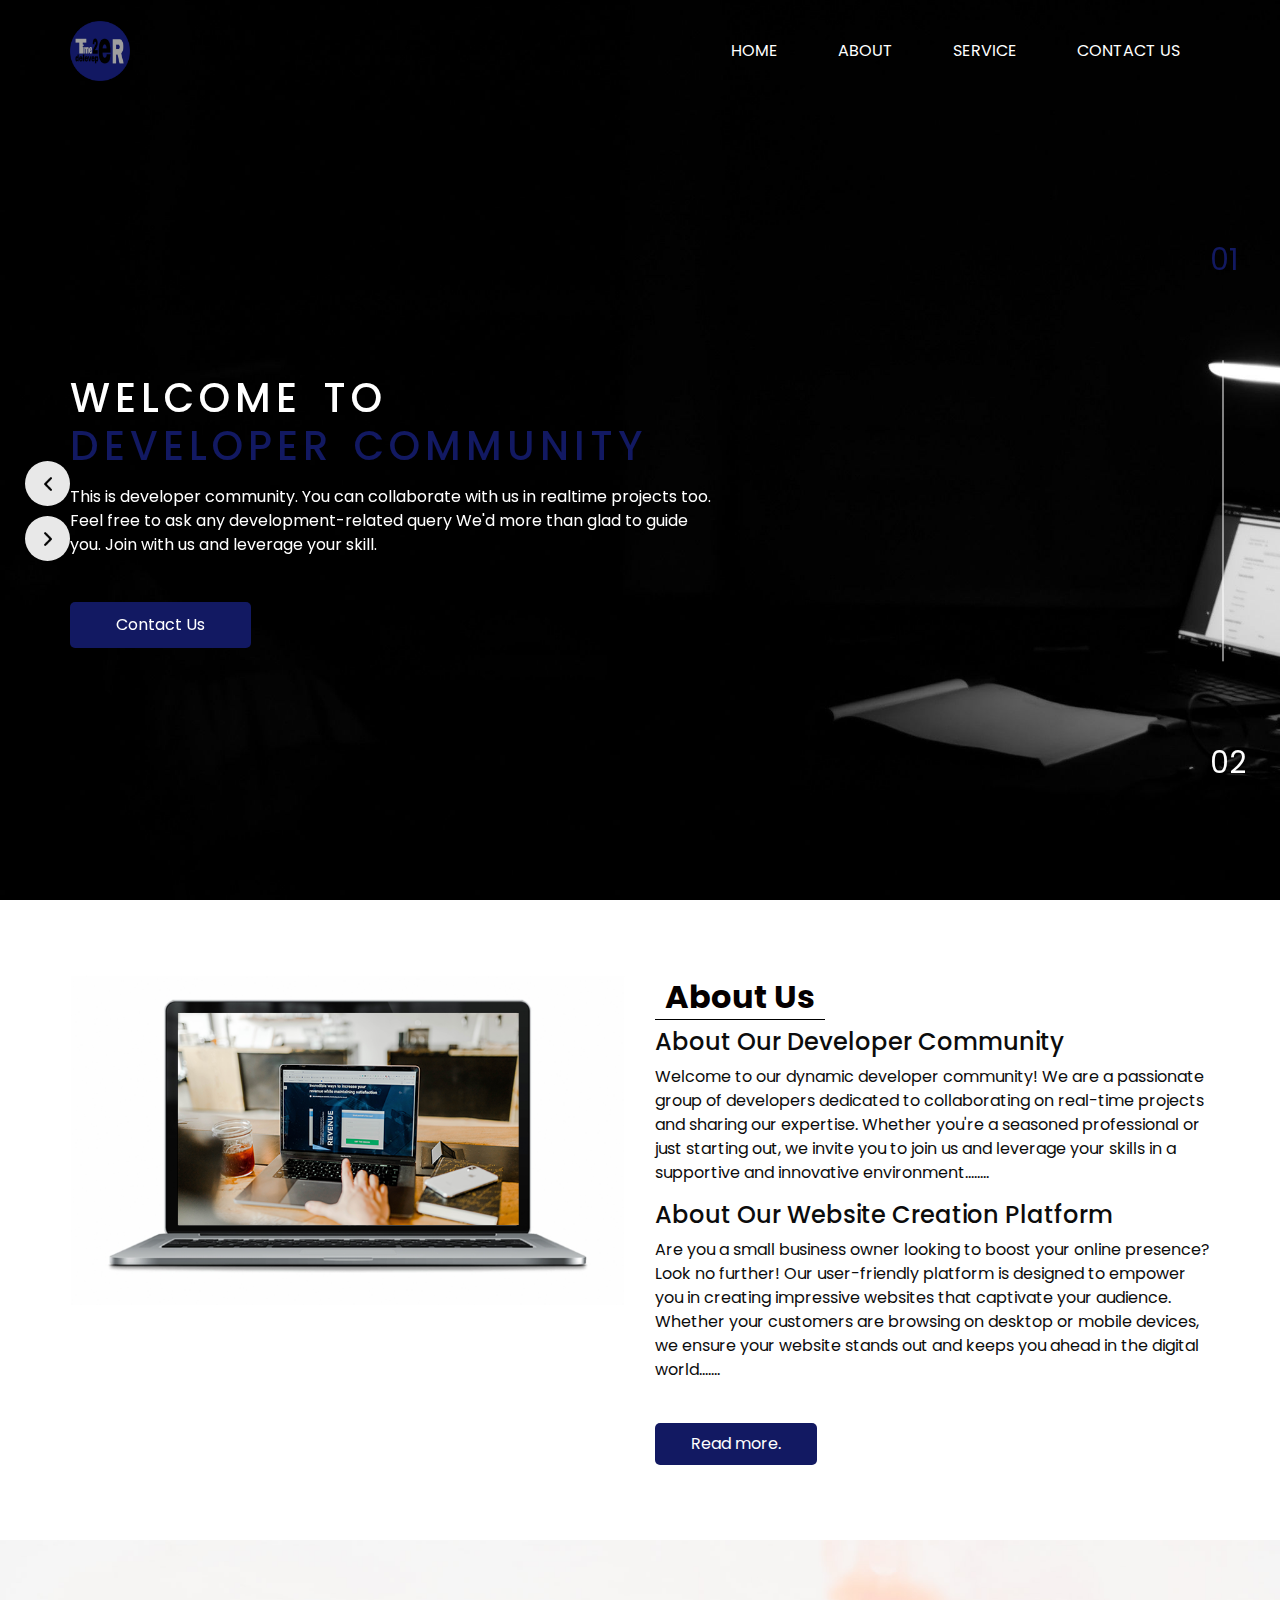
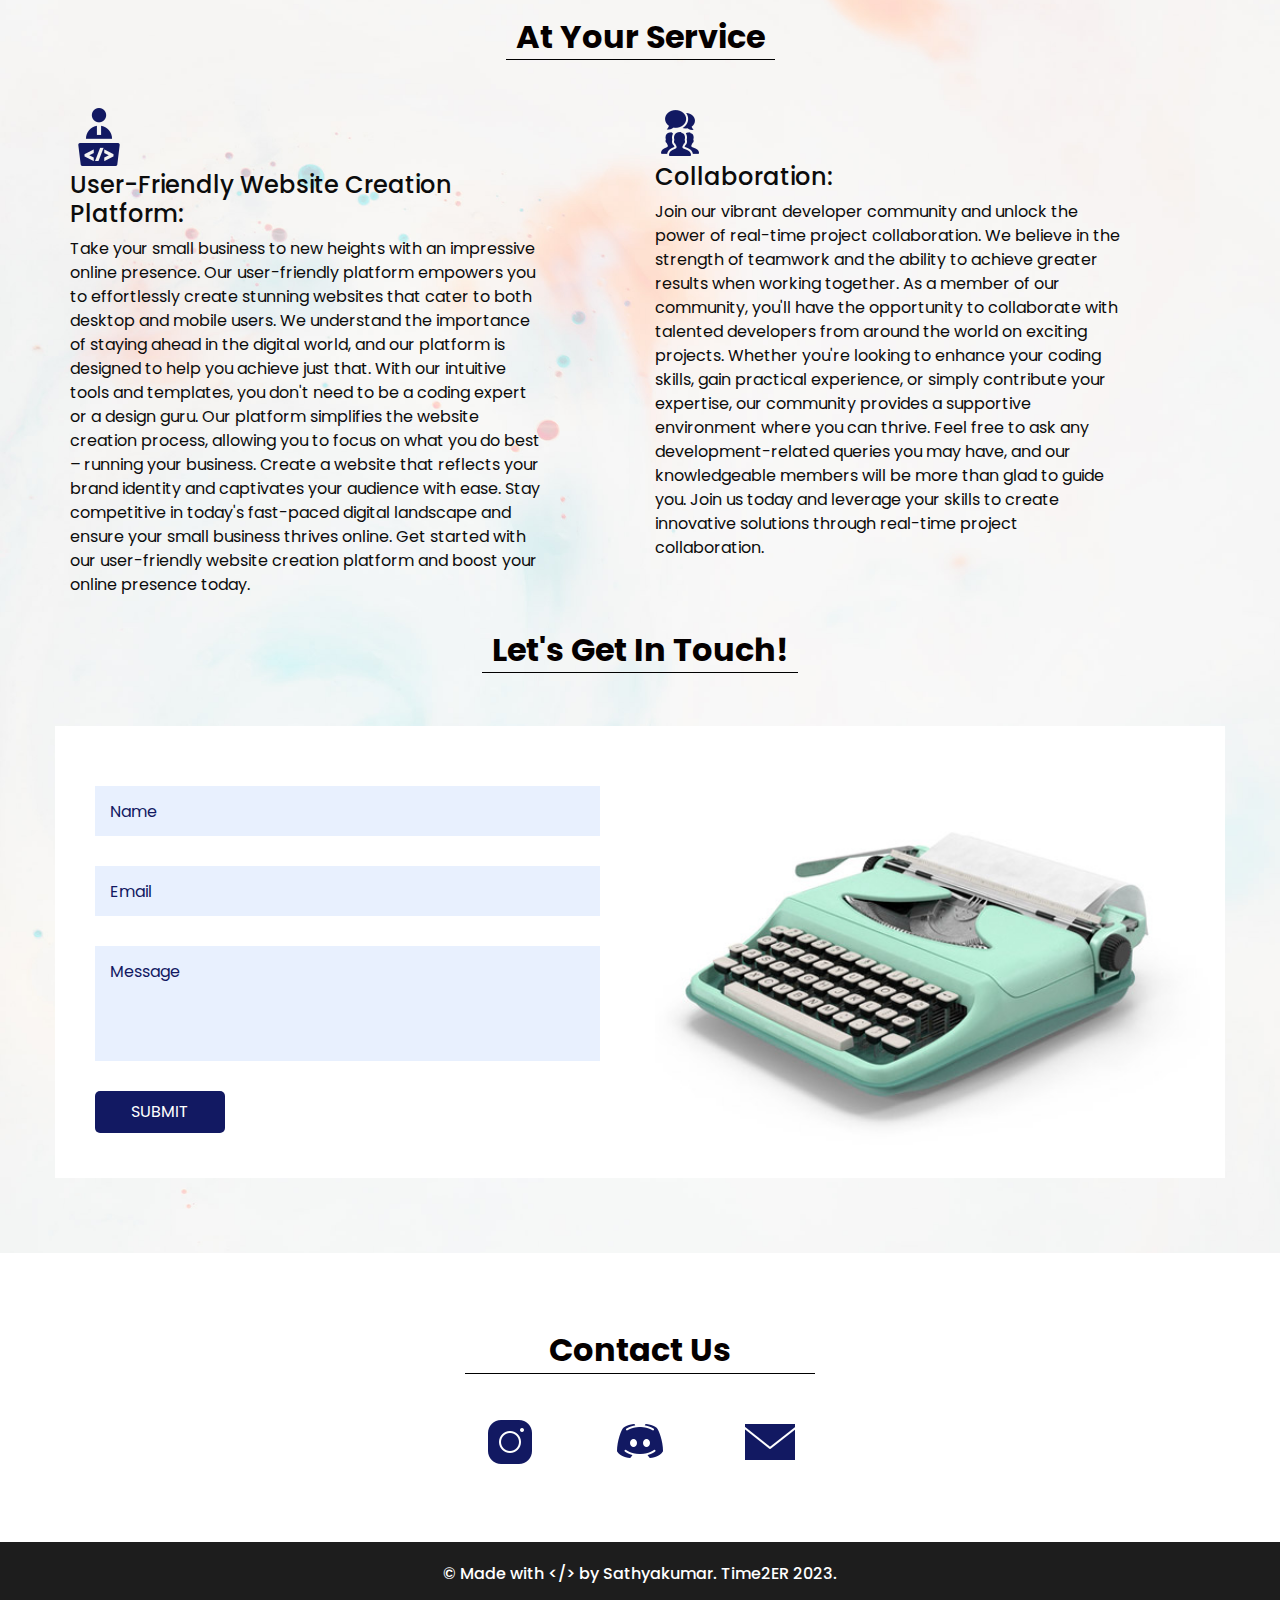
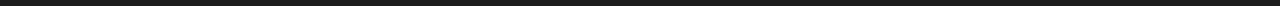
<file: index.html>
<!DOCTYPE html>
<html>

<head>
  <!-- Basic -->
  <meta charset="utf-8" />
  <meta http-equiv="X-UA-Compatible" content="IE=edge" />
  <!-- Mobile Metas -->
  <meta name="viewport" content="width=device-width, initial-scale=1, shrink-to-fit=no" />
  <!-- Site Metas -->
  <meta name="keywords" content="" />
  <meta name="description" content="" />
  <meta name="author" content="" />

  <title>Home | Time2ER</title>

  <!-- slider stylesheet -->
  <link rel="stylesheet" type="text/css"
    href="https://cdnjs.cloudflare.com/ajax/libs/OwlCarousel2/2.1.3/assets/owl.carousel.min.css" />


  <!-- font wesome stylesheet -->
  <link rel="stylesheet" href="https://maxcdn.bootstrapcdn.com/font-awesome/4.3.0/css/font-awesome.min.css">

  <!-- bootstrap core css -->
  <link rel="stylesheet" type="text/css" href="css/bootstrap.css" />

  <!-- fonts style -->
  <link href="https://fonts.googleapis.com/css?family=Poppins:400,600,700&display=swap" rel="stylesheet">
  <!-- Custom styles for this template -->
  <link href="css/style.css" rel="stylesheet" />
  <!-- responsive style -->
  <link href="css/responsive.css" rel="stylesheet" />

  <link rel="shortcut icon" type="image/x-icon" href="favicon.ico">
</head>

<body>
  <div class="hero_area">

    <!-- header section strats -->
    <header class="header_section">
      <div class="container">
        <nav class="navbar navbar-expand-lg custom_nav-container pt-3">
          <a class="navbar-brand mr-5" href="index.html">
            <img src="images/logo.jpg" alt="logo">
          </a>
          <button class="navbar-toggler" type="button" data-toggle="collapse" data-target="#navbarSupportedContent"
            aria-controls="navbarSupportedContent" aria-expanded="false" aria-label="Toggle navigation">
            <span class="navbar-toggler-icon"></span>
          </button>
          <div class="collapse navbar-collapse" id="navbarSupportedContent">
            <div class="d-flex ml-auto flex-column flex-lg-row align-items-center navb">
              <ul class="navbar-nav">
                <li class="nav-item active">
                  <a class="nav-link" href="index.html">Home <span class="sr-only">(current)</span></a>
                </li>
                <li class="nav-item">
                  <a class="nav-link" href="about.html"> About </a>
                </li>
                <li class="nav-item">
                  <a class="nav-link" href="service.html"> Service </a>
                </li>
                <li class="nav-item">
                  <a class="nav-link" href="contact.html">Contact us</a>
                </li>
              </ul>
              <!-- <form class="form-inline">
                <button class="btn  my-2 my-sm-0 nav_search-btn" type="submit"></button>
              </form> -->
            </div>
          </div>
        </nav>
      </div>
    </header>
    <!-- end header section -->
    <!-- slider section -->
    <section class=" slider_section position-relative">
      <div id="carouselExampleIndicators" class="carousel slide" data-ride="carousel">
        <ol class="carousel-indicators">
          <li data-target="#carouselExampleIndicators" data-slide-to="0" class="active" style="font-size: 30px;">01</li>
          <li data-target="#carouselExampleIndicators" data-slide-to="1" style="font-size: 30px;">02</li>
        </ol>
        <div class="carousel-inner">

          <div class="carousel-item ">
            <div class="container">
              <div class="row">
                <div class="col-md-7">
                  <div class="detail-box">
                    <div>
                      <h1 style="word-spacing: 6px; letter-spacing: 3px;">
                        Welcome To <br>
                        <span>
                          Web Development Services
                        </span>
                      </h1>
                      <p>
                        Boost your small business with an impressive online presence! Our user-friendly platform empowers you to effortlessly create both stunning desktop and mobile-first websites, ensuring your stay ahead in the digital world.
                      </p>
                      <div class="btn-box">
                        <a href="contact.html" class="btn-1">
                          Contact Us
                        </a>
                      </div>
                    </div>
                  </div>
                </div>
              </div>
            </div>
          </div>
          <div class="carousel-item active">
            <div class="container">
              <div class="row">
                <div class="col-md-7">
                  <div class="detail-box">
                    <div>
                      <h1 style="word-spacing: 6px; letter-spacing: 5px;">
                        Welcome To <br>
                        <span>
                          Developer Community
                        </span>
                      </h1>
                      <p>
                        This is developer community. You can collaborate with us in realtime projects too. Feel free to ask any development-related query We'd more than glad to guide you. Join with us and leverage your skill.
                        <br>
                      </p>
                      <div class="btn-box">
                        <a href="contact.html" class="btn-1">
                          Contact Us
                        </a>
                      </div>
                    </div>
                  </div>
                </div>
              </div>
            </div>
          </div>
        </div>
        <div class="custom_carousel-control">
          <a class="carousel-control-prev" href="#carouselExampleIndicators" role="button" data-slide="prev">
            <span class="sr-only">Previous</span>
          </a>
          <a class="carousel-control-next" href="#carouselExampleIndicators" role="button" data-slide="next">
            <span class="sr-only">Next</span>
          </a>
        </div>
      </div>
    </section>
    <!-- end slider section -->
  </div>

  <!-- about section -->

  <section class="about_section layout_padding">
    <div class="container">
      <div class="row">
        <div class="col-md-6">
          <div class="img-box">
            <img src="images/about-img.png" alt="">
          </div>
        </div>
        <div class="col-md-6">
          <div class="detail-box">
            <div class="heading_container">
              <h2>
                About Us
              </h2>
            </div>
            <h4>About Our Developer Community</h4>
            <p>
              Welcome to our dynamic developer community! We are a passionate group of developers dedicated to collaborating on real-time projects and sharing our expertise. Whether you're a seasoned professional or just starting out, we invite you to join us and leverage your skills in a supportive and innovative environment........
            </p>
            <h4>About Our Website Creation Platform</h4>
            <p>
              Are you a small business owner looking to boost your online presence? Look no further! Our user-friendly platform is designed to empower you in creating impressive websites that captivate your audience. Whether your customers are browsing on desktop or mobile devices, we ensure your website stands out and keeps you ahead in the digital world.......
            </p>
            <a href="about.html">
              Read more.
            </a>
          </div>
        </div>
      </div>
    </div>
  </section>
  <!-- end about section -->
  <div class="body_bg layout_padding">

    <!-- service section -->

    <section class="service_section ">
      <div class="container">
        <div class="heading_container">
          <h2>
            At Your Service
          </h2>
        </div>
      </div>
      <div class="container">
        <div class="row">
          <div class="col-md-6">
            <div class="box">
              <div class="img-box">
                <img src="images/developerIcon.png" alt="developerIcon">
              </div>
              <h4>
                User-Friendly Website Creation Platform:
              </h4>
              <p>
                Take your small business to new heights with an impressive online presence. Our user-friendly platform empowers you to effortlessly create stunning websites that cater to both desktop and mobile users. We understand the importance of staying ahead in the digital world, and our platform is designed to help you achieve just that. With our intuitive tools and templates, you don't need to be a coding expert or a design guru. Our platform simplifies the website creation process, allowing you to focus on what you do best – running your business. Create a website that reflects your brand identity and captivates your audience with ease. Stay competitive in today's fast-paced digital landscape and ensure your small business thrives online. Get started with our user-friendly website creation platform and boost your online presence today.
              </p>
            </div>
          </div>
          <div class="col-md-6">
            <div class="box align-items-md-start text-left text-md-left">
              <div class="img-box">
                <img src="images/communityIcon.png" alt="communityIcon">
              </div>
              <h4 class="">
                Collaboration:
              </h4>
              <p>
                Join our vibrant developer community and unlock the power of real-time project collaboration. We believe in the strength of teamwork and the ability to achieve greater results when working together. As a member of our community, you'll have the opportunity to collaborate with talented developers from around the world on exciting projects. Whether you're looking to enhance your coding skills, gain practical experience, or simply contribute your expertise, our community provides a supportive environment where you can thrive. Feel free to ask any development-related queries you may have, and our knowledgeable members will be more than glad to guide you. Join us today and leverage your skills to create innovative solutions through real-time project collaboration.
              </p>
            </div>
          </div>
        </div>
        <!-- <div class="row">
          <div class="col-md-6">
            <div class="box">
              <div class="img-box">
                <img src="images/s-3.png" alt="">
              </div>
              <h4>
                Up to Date
              </h4>
              <p>
                It is a long established fact that a reader will be distracted by the readable content of a page when
                looking at its layout. The point of using Lorem Ipsum is that it has a more-or-less normal distribution
                of
                letters, as opposed to using 'Content here, content here', making it look like now use Lorem Ipsum as
                their default model text,
              </p>
              <a href="">
                Read More
              </a>
            </div>
          </div>
          <div class="col-md-6">
            <div class="box align-items-end align-items-md-start text-right text-md-left">
              <div class="img-box">
                <img src="images/s-4.png" alt="">
              </div>
              <h4>
                Premium Content
              </h4>
              <p>
                It is a long established fact that a reader will be distracted by the readable content of a page when
                looking at its layout. The point of using Lorem Ipsum is that it has a more-or-less normal distribution
                of
                letters, as opposed to using 'Content here, content here', making it look like
              </p>
              <a href="">
                Read More
              </a>
            </div>
          </div>
        </div> -->
      </div>
    </section>


    <!-- end service section -->

    <!-- quote section -->

    <!-- <section class="quote_section layout_padding">
      <div class="container">
        <div class="box">
          <div class="detail-box">
            <h3>
              Get Your Quote Today!
            </h3>
            <p>
              It is a long established fact that a reader will be distracted by the readable content of a page
            </p>
          </div>
          <div class="btn-box">
            <a href="">
              Get A Quote
            </a>
          </div>
        </div>
      </div>
    </section> -->

    <!-- end quote section -->


    <!-- contact section -->

    <section class="contact_section">
      <div class="container">
        <div class="heading_container">
          <h2>
            Let's Get In Touch!
          </h2>
        </div>
      </div>
      <div class="container contact_bg layout_padding2-top">
        <div class="row">
          <div class="col-md-6">
            <div class="contact_form ">
              <form action="" name="myForm" method="post" id="myForm">
                <input type="text" name="name" placeholder="Name ">
                <input type="email" name="email" placeholder="Email">
                <input type="text" name="text" placeholder="Message" class="message_input">
                <input name="submit" onclick="validation();" type="submit" value="SUBMIT" />
              </form>
            </div>
          </div>
          <div class="col-md-6">
            <div class="img-box">
              <img src="images/contact-img.jpg" alt="">
            </div>
          </div>
        </div>
      </div>
    </section>

    <!-- end contact section -->

    <!-- client section -->

    <!-- <section class="client_section layout_padding-top">
      <div class="d-flex justify-content-center">
        <div class="heading_container">
          <h2>
            Testimonial
          </h2>
        </div>
      </div>
      <div class="container layout_padding2">
        <div id="carouselExample2Indicators" class="carousel slide" data-ride="carousel">
          <ol class="carousel-indicators">
            <li data-target="#carouselExample2Indicators" data-slide-to="0" class="active"></li>
            <li data-target="#carouselExample2Indicators" data-slide-to="1"></li>
            <li data-target="#carouselExample2Indicators" data-slide-to="2"></li>
          </ol>
          <div class="carousel-inner">
            <div class="carousel-item ">
              <div class="client_container">
                <div class="client-id">
                  <div class="img-box">
                    <img src="images/client.jpg" alt="">
                  </div>
                  <div class="client_name">
                    <div>
                      <h3>
                        Johndue
                      </h3>
                      <p>
                        Farm & CO
                      </p>
                    </div>
                  </div>
                </div>
                <div class="client_detail">
                  <div class="client_text">
                    <blockquote>
                      <p>
                        ipsum dolor sit amet, consectetur adipiscing elit, sed do eiusmod tempor incididunt ut labore et
                        dolore magna aliqua. Ut enim ad minim veniam, quis nostrud exercitation ullamco laboris nisi ut
                        aliquip ex ea commodo consequat. Duis aute irure dolor in reprehenderit in voluptate velit
                      </p>
                    </blockquote>
                  </div>
                </div>
              </div>
            </div>
            <div class="carousel-item active">
              <div class="client_container">
                <div class="client-id">
                  <div class="img-box">
                    <img src="images/client.jpg" alt="">
                  </div>
                  <div class="client_name">
                    <div>
                      <h3>
                        Johndue
                      </h3>
                      <p>
                        Farm & CO
                      </p>
                    </div>
                  </div>
                </div>
                <div class="client_detail">
                  <div class="client_text">
                    <blockquote>
                      <p>
                        ipsum dolor sit amet, consectetur adipiscing elit, sed do eiusmod tempor incididunt ut labore et
                        dolore magna aliqua. Ut enim ad minim veniam, quis nostrud exercitation ullamco laboris nisi ut
                        aliquip ex ea commodo consequat. Duis aute irure dolor in reprehenderit in voluptate velit
                      </p>
                    </blockquote>
                  </div>
                </div>
              </div>
            </div>
            <div class="carousel-item ">
              <div class="client_container">
                <div class="client-id">
                  <div class="img-box">
                    <img src="images/client.jpg" alt="">
                  </div>
                  <div class="client_name">
                    <div>
                      <h3>
                        Johndue
                      </h3>
                      <p>
                        Farm & CO
                      </p>
                    </div>
                  </div>
                </div>
                <div class="client_detail">
                  <div class="client_text">
                    <blockquote>
                      <p>
                        ipsum dolor sit amet, consectetur adipiscing elit, sed do eiusmod tempor incididunt ut labore et
                        dolore magna aliqua. Ut enim ad minim veniam, quis nostrud exercitation ullamco laboris nisi ut
                        aliquip ex ea commodo consequat. Duis aute irure dolor in reprehenderit in voluptate velit
                      </p>
                    </blockquote>
                  </div>
                </div>
              </div>
            </div>
          </div>
        </div>

      </div>
    </section> -->


    <!-- end client section -->

  </div>
  <!-- info section -->

  <section class="info_section layout_padding">
    <div class="footer_contact">
      <div class="heading_container">
        <h2>
          Contact Us
        </h2>
      </div>
      <div class="box">
        <a href="https://www.instagram.com/time2developer/" class="img-box">
          <img src="images/instagram.png" alt="instagram-icon" class="img-1">
        </a>
        <a href="https://discord.gg/tuRj5KJ2" class="img-box">
          <img src="images/discord.png" alt="discord-icon" class="img-1">
        </a>
        <a href="contact.html" target="_top" class="img-box">
          <img src="images/envelope.png" alt="envelope-icon" class="img-1" >
        </a>
      </div>
    </div>
  </section>

  <!-- end info section -->

  <!-- footer section -->
  <section class="container-fluid footer_section">
    <div class="copyright" style="text-align: center; color: #fff;">© Made with &lt;/&gt; by Sathyakumar. Time2ER 2023.</div>
  </section>
  <!-- footer section -->

  <script type="text/javascript" src="js/jquery-3.4.1.min.js"></script>
  <script type="text/javascript" src="js/bootstrap.js"></script>

</body>

</html>
</file>
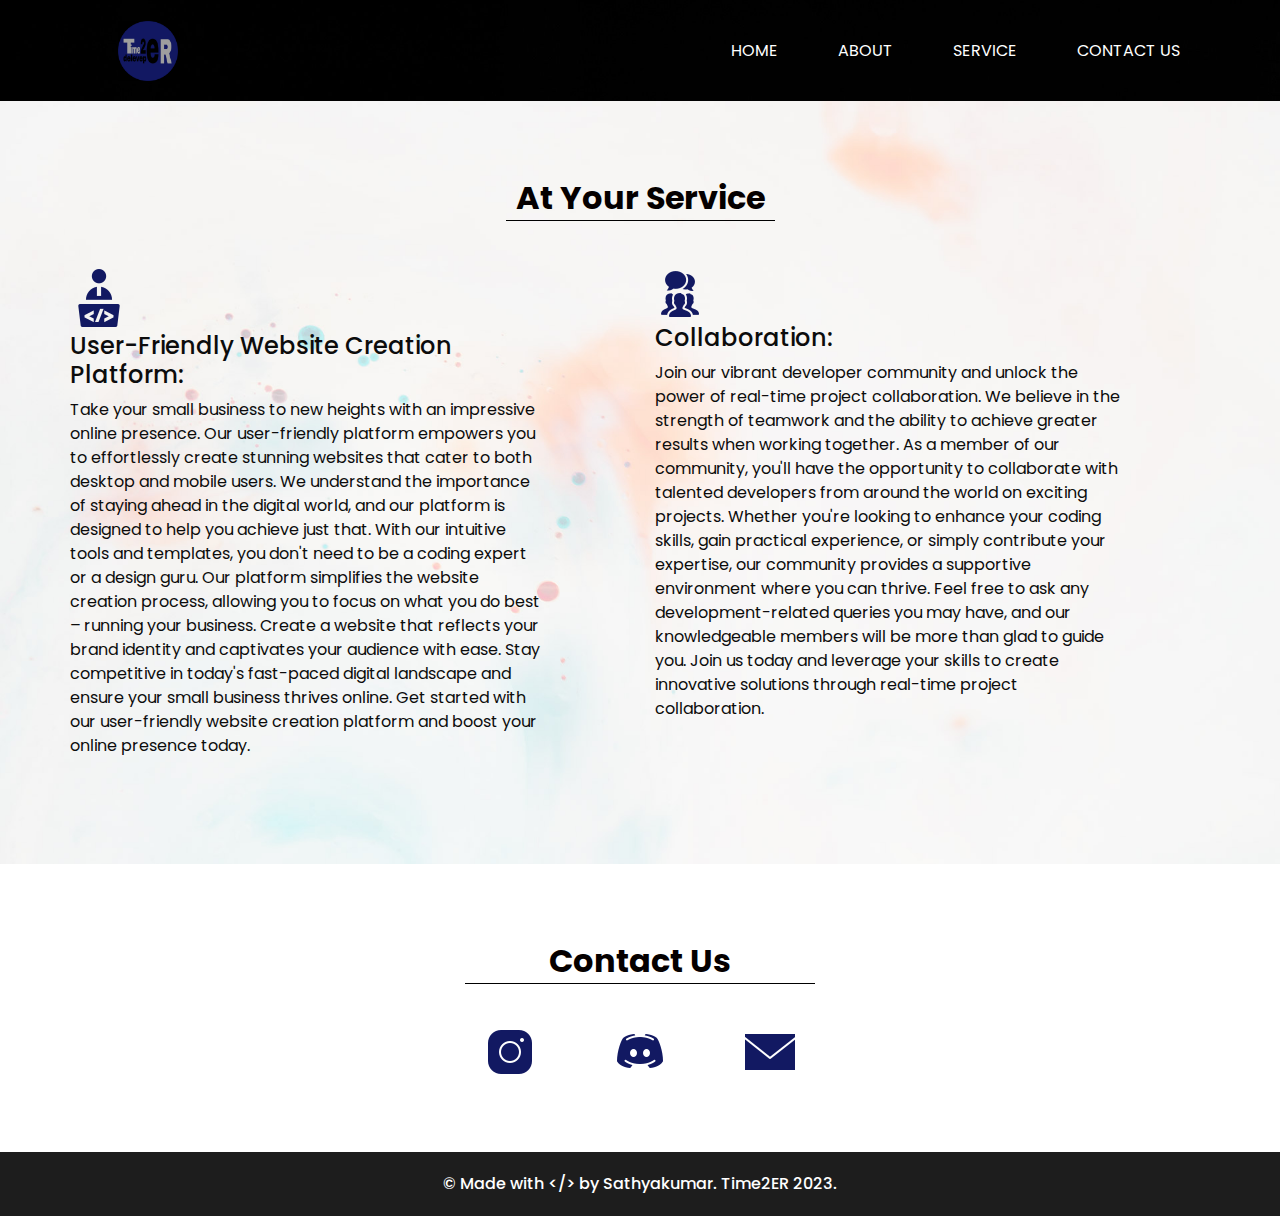
<file: service.html>
<!DOCTYPE html>
<html>

<head>
  <!-- Basic -->
  <meta charset="utf-8" />
  <meta http-equiv="X-UA-Compatible" content="IE=edge" />
  <!-- Mobile Metas -->
  <meta name="viewport" content="width=device-width, initial-scale=1, shrink-to-fit=no" />
  <!-- Site Metas -->
  <meta name="keywords" content="" />
  <meta name="description" content="" />
  <meta name="author" content="" />

  <title>Service | Time2ER</title>
  <link rel="shortcut icon" type="image/x-icon" href="favicon.ico">
  <!-- slider stylesheet -->
  <link rel="stylesheet" type="text/css"
    href="https://cdnjs.cloudflare.com/ajax/libs/OwlCarousel2/2.1.3/assets/owl.carousel.min.css" />


  <!-- font wesome stylesheet -->
  <link rel="stylesheet" href="https://maxcdn.bootstrapcdn.com/font-awesome/4.3.0/css/font-awesome.min.css">

  <!-- bootstrap core css -->
  <link rel="stylesheet" type="text/css" href="css/bootstrap.css" />

  <!-- fonts style -->
  <link href="https://fonts.googleapis.com/css?family=Poppins:400,600,700&display=swap" rel="stylesheet">
  <!-- Custom styles for this template -->
  <link href="css/style.css" rel="stylesheet" />
  <!-- responsive style -->
  <link href="css/responsive.css" rel="stylesheet" />
</head>

<body class="sub_page">
  <div class="hero_area">
    <!-- header section strats -->
    <header class="header_section">
      <div class="container">
        <nav class="navbar navbar-expand-lg custom_nav-container pt-3">
          <a class="navbar-brand mr-5" href="index.html">
            <a class="navbar-brand mr-5" href="index.html">
              <img src="images/logo.jpg" alt="logo">
            </a>
          </a>
          <button class="navbar-toggler" type="button" data-toggle="collapse" data-target="#navbarSupportedContent"
            aria-controls="navbarSupportedContent" aria-expanded="false" aria-label="Toggle navigation">
            <span class="navbar-toggler-icon"></span>
          </button>
          <div class="collapse navbar-collapse" id="navbarSupportedContent">
            <div class="d-flex ml-auto flex-column flex-lg-row align-items-center">
              <ul class="navbar-nav  ">
                <li class="nav-item ">
                  <a class="nav-link" href="index.html">Home <span class="sr-only">(current)</span></a>
                </li>
                <li class="nav-item">
                  <a class="nav-link" href="about.html"> About </a>
                </li>
                <li class="nav-item active">
                  <a class="nav-link" href="service.html"> Service </a>
                </li>
                <li class="nav-item">
                  <a class="nav-link" href="contact.html">Contact us</a>
                </li>
              </ul>
              <!-- <form class="form-inline">
                <button class="btn  my-2 my-sm-0 nav_search-btn" type="submit"></button>
              </form> -->
            </div>
          </div>
        </nav>
      </div>
    </header>
    <!-- end header section -->
  </div>

  <div class="body_bg layout_padding">

    <!-- service section -->

    <section class="service_section ">
      <div class="container">
        <div class="heading_container">
          <h2>
            At Your Service
          </h2>
        </div>
      </div>
      <div class="container">
        <div class="row">
          <div class="col-md-6">
            <div class="box">
              <div class="img-box">
                <img src="images/developerIcon.png" alt="developerIcon">
              </div>
              <h4>
                User-Friendly Website Creation Platform:
              </h4>
              <p>
                Take your small business to new heights with an impressive online presence. Our user-friendly platform empowers you to effortlessly create stunning websites that cater to both desktop and mobile users. We understand the importance of staying ahead in the digital world, and our platform is designed to help you achieve just that. With our intuitive tools and templates, you don't need to be a coding expert or a design guru. Our platform simplifies the website creation process, allowing you to focus on what you do best – running your business. Create a website that reflects your brand identity and captivates your audience with ease. Stay competitive in today's fast-paced digital landscape and ensure your small business thrives online. Get started with our user-friendly website creation platform and boost your online presence today.
              </p>
            </div>
          </div>
          <div class="col-md-6">
            <div class="box  align-items-md-start text-left text-md-left">
              <div class="img-box">
                <img src="images/communityIcon.png" alt="communityIcon">
              </div>
              <h4>
                Collaboration:
              </h4>
              <p>
                Join our vibrant developer community and unlock the power of real-time project collaboration. We believe in the strength of teamwork and the ability to achieve greater results when working together. As a member of our community, you'll have the opportunity to collaborate with talented developers from around the world on exciting projects. Whether you're looking to enhance your coding skills, gain practical experience, or simply contribute your expertise, our community provides a supportive environment where you can thrive. Feel free to ask any development-related queries you may have, and our knowledgeable members will be more than glad to guide you. Join us today and leverage your skills to create innovative solutions through real-time project collaboration.
              </p>
            </div>
          </div>
        </div>
        <!-- <div class="row">
          <div class="col-md-6">
            <div class="box">
              <div class="img-box">
                <img src="images/s-3.png" alt="">
              </div>
              <h4>
                Up to Date
              </h4>
              <p>
                It is a long established fact that a reader will be distracted by the readable content of a page when
                looking at its layout. The point of using Lorem Ipsum is that it has a more-or-less normal distribution
                of
                letters, as opposed to using 'Content here, content here', making it look like now use Lorem Ipsum as
                their default model text,
              </p>
              <a href="">
                Read More
              </a>
            </div>
          </div>
          <div class="col-md-6">
            <div class="box align-items-end align-items-md-start text-right text-md-left">
              <div class="img-box">
                <img src="images/s-4.png" alt="">
              </div>
              <h4>
                Premium Content
              </h4>
              <p>
                It is a long established fact that a reader will be distracted by the readable content of a page when
                looking at its layout. The point of using Lorem Ipsum is that it has a more-or-less normal distribution
                of
                letters, as opposed to using 'Content here, content here', making it look like
              </p>
              <a href="">
                Read More
              </a>
            </div>
          </div>
        </div> -->
      </div>
    </section>

    <!-- end service section -->

  </div>
  <!-- info section -->

  <section class="info_section layout_padding">
    <div class="footer_contact">
      <div class="heading_container">
        <h2>
          Contact Us
        </h2>
      </div>
      <div class="box">
        <a href="https://www.instagram.com/time2developer/" class="img-box">
          <img src="images/instagram.png" alt="instagram-icon" class="img-1">
        </a>
        <a href="https://discord.gg/tuRj5KJ2" class="img-box">
          <img src="images/discord.png" alt="discord-icon" class="img-1">
        </a>
        <a href="contact.html" target="_top" class="img-box">
          <img src="images/envelope.png" alt="envelope-icon" class="img-1" >
        </a>
      </div>
    </div>
  </section>


  <!-- end info section -->

  <!-- footer section -->
  <section class="container-fluid footer_section">
    <div class="copyright" style="text-align: center; color: #fff;">© Made with &lt;/&gt; by Sathyakumar. Time2ER 2023.</div>
  </section>
  <!-- footer section -->

  <script type="text/javascript" src="js/jquery-3.4.1.min.js"></script>
  <script type="text/javascript" src="js/bootstrap.js"></script>

</body>

</html>
</file>
<file: css/style.css>
body {
  font-family: 'Poppins', sans-serif;
  color: #0c0c0c;
  background-color: #ffffff;
}

.layout_padding {
  padding: 75px 0;
}

.layout_padding2 {
  padding: 45px 0;
}

.layout_padding2-top {
  padding-top: 45px;
}

.layout_padding2-bottom {
  padding-bottom: 45px;
}

.layout_padding-top {
  padding-top: 75px;
}

.layout_padding-bottom {
  padding-bottom: 75px;
}

.heading_container {
  display: -webkit-box;
  display: -ms-flexbox;
  display: flex;
}

.heading_container h2 {
  font-weight: bold;
  color: #050000;
  padding: 3px 10px;
  border-bottom: 1px solid #000000;
}

/*header section*/
.hero_area {
  height: 100vh;
  /* background-color: black; */
  background-image: url(../images/banner.jpeg);
  background-size: cover;
}

.sub_page .hero_area {
  height: auto;
}

.header_section .container-fluid {
  padding-right: 25px;
  padding-left: 25px;
}

.header_section .nav_container {
  margin: 0 auto;
}

.custom_nav-container.navbar-expand-lg .navbar-nav .nav-item .nav-link {
  padding: 10px 30px;
  color: #ffffff;
  text-align: center;
  text-transform: uppercase;
}

a,
a:hover,
a:focus {
  text-decoration: none;
}

a:hover,
a:focus {
  color: initial;
}

.btn,
.btn:focus {
  outline: none !important;
  -webkit-box-shadow: none;
          box-shadow: none;
}

.custom_nav-container .nav_search-btn {
  background-image: url(../images/search-icon.png);
  background-size: 22px;
  background-repeat: no-repeat;
  background-position-y: 7px;
  width: 35px;
  height: 35px;
  padding: 0;
  border: none;
}

.navbar-brand {
  display: -webkit-box;
  display: -ms-flexbox;
  display: flex;
  -webkit-box-align: center;
      -ms-flex-align: center;
          align-items: center;
}

.navbar-brand img {
  width: 60px;
  margin-right: 5px;
}

.navbar-brand span {
  font-size: 24px;
  font-weight: 700;
  color: #ffffff;
  text-transform: uppercase;
}

.nav-link{
  transition: 0.5s !important;
}

.nav-link:hover {
  color: #121962 !important;
}

.custom_nav-container {
  z-index: 99999;
  padding: 15px 0;
}

.custom_nav-container .navbar-toggler {
  outline: none;
}

.custom_nav-container .navbar-toggler .navbar-toggler-icon {
  background-image: url(../images/menu.png);
  background-size: 55px;
}

/*end header section*/
/* slider section */
.slider_section {
  height: calc(100% - 80px);
  display: -webkit-box;
  display: -ms-flexbox;
  display: flex;
  -webkit-box-align: center;
      -ms-flex-align: center;
          align-items: center;
}

.slider_section .detail-box {
  color: #ffffff;
}

.slider_section .detail-box h1 {
  text-transform: uppercase;
}

.slider_section .detail-box h1 span {
  color: #121962;
}

.slider_section .detail-box p {
  margin-top: 15px;
}

.slider_section .detail-box .btn-box {
  margin-top: 45px;
}

.slider_section .detail-box .btn-box a {
  display: inline-block;
  padding: 10px 45px;
  background-color: #121962;
  color: #ffffff;
  -webkit-transition: all 0.3s;
  transition: all 0.3s;
  border: 1px solid transparent;
  border-radius: 5px;
}

.slider_section .detail-box .btn-box a:hover {
  background-color: transparent;
  border-color: #121962;
  color: #121962;
}

.slider_section #carouselExampleIndicators {
  width: 100%;
}

.slider_section .carousel-indicators {
  -webkit-box-orient: vertical;
  -webkit-box-direction: normal;
      -ms-flex-direction: column;
          flex-direction: column;
  color: #ffffff;
  -webkit-box-pack: justify;
      -ms-flex-pack: justify;
          justify-content: space-between;
  left: initial;
  width: 25px;
  height: 200%;
  margin: 0;
  bottom: 50%;
  right: 45px;
  -webkit-transform: translateY(50%);
          transform: translateY(50%);
}

.slider_section .carousel-indicators::before {
  content: "";
  position: absolute;
  top: 50%;
  left: 50%;
  width: 1px;
  height: 55%;
  background-color: #ffffff;
  -webkit-transform: translate(-50%, -50%);
          transform: translate(-50%, -50%);
}

.slider_section .carousel-indicators span {
  margin: 0 2px;
}

.slider_section .carousel-indicators li {
  text-indent: unset;
  margin: 0;
  border: none;
  opacity: 1;
  background-color: transparent;
  width: auto;
  height: auto;
}

.slider_section .carousel-indicators li.active {
  color: #121962;
}

.slider_section .custom_carousel-control {
  position: absolute;
  top: 50%;
  left: 25px;
  width: 105px;
  -webkit-transform: translateY(-50%);
          transform: translateY(-50%);
}

.slider_section .custom_carousel-control .carousel-control-prev,
.slider_section .custom_carousel-control .carousel-control-next {
  margin: 10px 0;
  position: relative;
  width: 45px;
  height: 45px;
  border: none;
  opacity: 1;
  background-repeat: no-repeat;
  background-size: 8px;
  background-position: center;
  background-color: #e8e8e8;
  border-radius: 100%;
}

.slider_section .custom_carousel-control .carousel-control-prev:hover,
.slider_section .custom_carousel-control .carousel-control-next:hover {
  background-color: #121962;
}

.slider_section .custom_carousel-control .carousel-control-prev {
  background-image: url(../images/prev.png);
}

.slider_section .custom_carousel-control .carousel-control-prev:hover {
  background-image: url(../images/prev-white.png);
}

.slider_section .custom_carousel-control .carousel-control-next {
  background-image: url(../images/next.png);
}

.slider_section .custom_carousel-control .carousel-control-next:hover {
  background-image: url(../images/next-white.png);
}

/* end slider section */
.about_section .img-box img {
  width: 100%;
}

.detail-box{
  padding-bottom: 0px;
}

.about_section .detail-box a {
  display: inline-block;
  padding: 8px 35px;
  background-color: #121962;
  color: #ffffff;
  -webkit-transition: all 0.3s;
  transition: all 0.3s;
  border: 1px solid transparent;
  border-radius: 5px;
  margin-top: 25px;
}

.about_section .detail-box a:hover {
  background-color: transparent;
  border-color: #121962;
  color: #121962;
}

.body_bg {
  background-image: url(../images/body_bg.jpg);
  background-size: cover;
}

.service_section .heading_container {
  -webkit-box-pack: center;
      -ms-flex-pack: center;
          justify-content: center;
  margin-bottom: 25px;
}

.service_section .box {
  display: -webkit-box;
  display: -ms-flexbox;
  display: flex;
  -webkit-box-orient: vertical;
  -webkit-box-direction: normal;
      -ms-flex-direction: column;
          flex-direction: column;
  -webkit-box-align: start;
      -ms-flex-align: start;
          align-items: flex-start;
  margin: 15px 0;
  width: 85%;
}

.service_section .box h4 {
  margin-top: 5px;
}

.service_section .box a {
  padding: 6px 25px;
  border: 1px solid #121962;
  color: #121962;
  text-transform: uppercase;
}

.quote_section .box {
  display: -webkit-box;
  display: -ms-flexbox;
  display: flex;
  -webkit-box-pack: justify;
      -ms-flex-pack: justify;
          justify-content: space-between;
  -webkit-box-align: center;
      -ms-flex-align: center;
          align-items: center;
}

.quote_section .box .btn-box a {
  display: inline-block;
  padding: 10px 55px;
  background-color: #121962;
  color: #ffffff;
  -webkit-transition: all 0.3s;
  transition: all 0.3s;
  border: 1px solid transparent;
  border-radius: 5px;
}

.quote_section .box .btn-box a:hover {
  background-color: transparent;
  border-color: #121962;
  color: #121962;
}

.contact_section .contact_bg {
  background-color: #ffffff;
}

.contact_section .heading_container {
  -webkit-box-pack: center;
      -ms-flex-pack: center;
          justify-content: center;
  margin-bottom: 45px;
}

.contact_section .contact_form {
  padding-left: 25px;
  padding-right: 25px;
}

.contact_section .contact_form .top_input {
  display: -webkit-box;
  display: -ms-flexbox;
  display: flex;
  -webkit-box-pack: justify;
      -ms-flex-pack: justify;
          justify-content: space-between;
}

.contact_section .contact_form .top_input input {
  width: 48%;
}

.contact_section .contact_form input[name="email"], input[name="name"], input[name="text"] {
  width: 100%;
  margin: 15px 0;
  height: 50px;
  padding-left: 15px;
  border: none;
  outline: none;
  background-color: #e8f0fe;
  color: #121962;
}

.contact_section .contact_form input.message_input {
  padding: 25px 0 90px 15px;
}

.contact_section .contact_form input::-webkit-input-placeholder {
  color: #121962;
}

.contact_section .contact_form input:-ms-input-placeholder {
  color: #121962;
}

.contact_section .contact_form input::-ms-input-placeholder {
  color: #121962;
}

.contact_section .contact_form input::placeholder {
  color: #121962;
}

.contact_section .contact_form input[name="submit"] {
  display: inline-block;
  padding: 8px 35px;
  background-color: #121962;
  color: #ffffff;
  -webkit-transition: all 0.3s;
  transition: all 0.3s;
  border: 1px solid transparent;
  border-radius: 5px;
  margin-top: 15px;
  margin-bottom: 45px;
}

.contact_section .contact_form input[name="submit"]:hover {
  background-color: transparent;
  border-color: #121962;
  color: #121962;
}

.contact_section .img-box img {
  width: 100%;
}

/* client_section */
.client_section {
  font-family: "Roboto", sans-serif;
}

.client_section .img-box {
  min-width: 175px;
  max-width: 175px;
}

.client_section .img-box img {
  width: 100%;
}

.client_section .client_container {
  width: 70%;
  margin: auto;
}

.client_section .client-id {
  display: -webkit-box;
  display: -ms-flexbox;
  display: flex;
  -webkit-box-align: center;
      -ms-flex-align: center;
          align-items: center;
}

.client_section .client_name {
  display: -webkit-box;
  display: -ms-flexbox;
  display: flex;
  text-align: right;
  padding-left: 20px;
}

.client_section .client_name h3 {
  font-weight: 300;
  text-transform: uppercase;
}

.client_section .client_name p {
  color: #121962;
}

.client_section .client_detail {
  padding: 25px 45px;
  background-color: #121962;
}

.client_section .client_text p,
.client_section .client_text blockquote {
  margin: 0;
  position: relative;
  color: #fff;
}

.client_section .client_text blockquote::before,
.client_section .client_text blockquote::after {
  position: absolute;
  font-family: "FontAwesome";
  font-size: 20px;
}

.client_section .client_text blockquote::before {
  content: "\f10d";
  top: -6px;
  left: -30px;
}

.client_section .client_text blockquote::after {
  content: "\f10e";
  bottom: -10px;
  right: 5px;
}

.client_section .carousel-indicators {
  bottom: -75px;
  -webkit-box-pack: center;
      -ms-flex-pack: center;
          justify-content: center;
}

.client_section .carousel-indicators li {
  width: 15px;
  height: 15px;
  -webkit-box-sizing: unset;
          box-sizing: unset;
  background-color: #121962;
  opacity: 1;
  border-radius: 100%;
}

.client_section .carousel-indicators li.active {
  background-color: #000;
}

/* end client_section */
.info_section {
  display: -webkit-box;
  display: -ms-flexbox;
  display: flex;
  -webkit-box-pack: center;
      -ms-flex-pack: center;
          justify-content: center;
}

.info_section .footer_contact {
  width: 350px;
}

.info_section .footer_contact .heading_container h2 {
  width: 100%;
  text-align: center;
}

.info_section .footer_contact .box {
  display: -webkit-box;
  display: -ms-flexbox;
  display: flex;
  -webkit-box-pack: justify;
      -ms-flex-pack: justify;
          justify-content: space-between;
  padding: 35px 20px 0 20px;
}

.info_section .footer_contact .box .img-box .img-2 {
  display: none;
}


.info_section .footer_contact .box .img-box:hover .img-2 {
  display: inline;
}

/* footer section*/
.footer_section {
  font-weight: 500;
  -webkit-box-pack: center;
      -ms-flex-pack: center;
          justify-content: center;
  padding: 20px;
  background-color: #1d1d1d;
}

.footer_section p {
  color: #ffffff;
  margin: 0;
  text-align: center;
}

.footer_section a {
  color: #ffffff;
}

/* end footer section*/
/*# sourceMappingURL=style.css.map */
</file>
<file: css/responsive.css>
@media (max-width: 1120px) {}

@media (max-width: 992px) {
    .hero_area {
        height: auto;
    }

    .slider_section {
        padding-top: 45px;
        padding-bottom: 75px;
    }

    .custom_nav-container .nav_search-btn {
        background-position: center;
    }

    .slider_section {
        background-size: cover;
        background-position: left;
    }

    .slider_section .carousel-indicators {

        height: 100%;
    }
}

@media (max-width: 768px) {

    .slider_section .detail-box {
        text-align: center;
    }

    .slider_section .carousel-indicators {
        display: none;
    }

    .slider_section .custom_carousel-control {

        display: none;
    }

    .about_section .img-box {
        margin-top: 35px;
    }

    .service_section .box {
        width: 100%;
    }


    .quote_section .box {

        flex-direction: column;
        text-align: center;

    }

    .client_section .box {
        width: 100%;
    }

    .client_section .client_container {
        width: 100%;
    }
}

@media (max-width: 576px) {}

@media (max-width: 480px) {
    .info_section .footer_contact {
        width: 315px;
    }
}

@media (max-width: 400px) {}

@media (max-width: 360px) {}

@media (min-width: 1200px) {
    .container {
        max-width: 1170px;
    }

}
</file>
